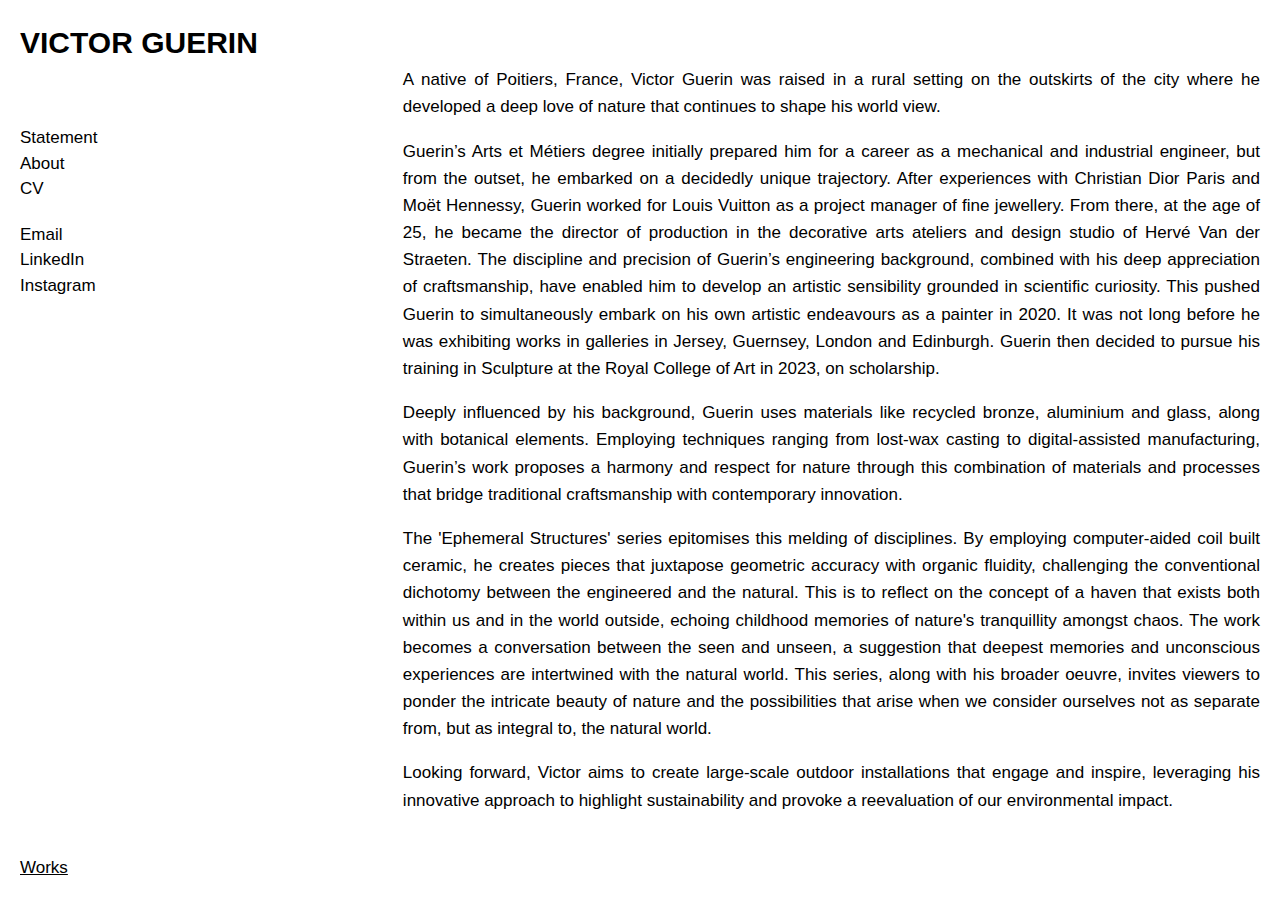
<file: about.html>
<!DOCTYPE html>
<html lang="en">
<head>
    <meta charset="UTF-8">
    <meta name="viewport" content="width=device-width, initial-scale=1.0">
    <title>About - Victor Guerin</title>
    <style>
        body, html {
            margin: 0;
            padding: 0;
            width: 100%;
            height: 100%;
            overflow: hidden;
            font-family: sans-serif;
            background-color: white;
            font-size: 17px; 
        }
        .container {
            display: flex;
            height: 100vh;
            overflow: hidden;
        }
        .navigation {
            padding: 20px;
            background-color: transparent;
            width: 400px;
            display: flex;
            flex-direction: column;
            justify-content: space-between;
            box-sizing: border-box;
            font-size: 17px;
            white-space: nowrap;
        }
        .navigation a, .navigation p {
            margin: 0;
            color: black;
            text-decoration: none;
            line-height: 1.5;
        }
        .content {
            flex-grow: 1;
            display: flex;
            justify-content: center;
            align-items: center;
            padding: 20px;
            overflow-y: auto;
            text-align: justify;
        }
        .content div {
            max-width: 900px;
            margin: auto;
        }
        .content h1, .content p {
            font-size: 17px;
        }
        .content h1 {
            margin-top: 0;
        }
        .content p {
            line-height: 1.6;
        }
        .works-link {
            display: block;
            margin-top: 20px;
            text-decoration: underline !important; 
        }
        .mobile-banner {
                display: none;
        }
        .mobile-footer {
                display: none;
        }

        @media (max-width: 768px) {
            .navigation {
                display: none;
            }
            .content {
                padding-top: 60px;
                padding-bottom: 60px;
                overflow-y: auto;
                display: block;
                width: 100%;
            }
            .content p {
                text-indent: 25px; /* Apply text indentation only on mobile */
            }
            
            .mobile-banner {
                display: flex;
                justify-content: space-between;
                align-items: center;
                width: 100%;
                padding: 10px 0; /* Reduced vertical padding */
                position: fixed;
                top: 0;
                background-color: #fff;
                box-shadow: 0 2px 4px rgba(0,0,0,0.1);
                z-index: 1001;
            }
            .mobile-banner a {
                display: inline-block;
                margin: 0;
                padding: 0 10px; /* Added horizontal padding */
                text-align: justify; /* Justify text */
                text-justify: distribute-all-lines; /* Justify all lines */
                font-size: 16px; /* Set font size */
                color: black; /* Set color to black */
                text-decoration: none; /* Remove default underline */
            }
            .mobile-banner a.works-link {
                text-decoration: underline; /* Underline only 'Works' link */
            }
            .mobile-banner .content {
                flex-grow: 1;
                text-align: justify;
                margin-left: 20px; /* Adjusted margin */
                margin-right: 20px; /* Adjusted margin */
            }
            .mobile-footer {
                display: flex;
                justify-content: space-between;
                align-items: center;
                width: 100%;
                padding: 10px 0; /* Reduced vertical padding */
                position: fixed;
                bottom: 0;
                background-color: #fff;
                box-shadow: 0 -2px 4px rgba(0,0,0,0.1);
                z-index: 1001;
            }
            .mobile-footer a {
                display: inline-block;
                margin: 0;
                padding: 0 10px; /* Added horizontal padding */
                text-align: justify; /* Justify text */
                text-justify: distribute-all-lines; /* Justify all lines */
                font-size: 16px; /* Set font size */
                color: black; /* Set color to black */
                text-decoration: none; /* Remove default underline */
            }
            .mobile-footer a.works-link {
                text-decoration: underline; /* Underline only 'Works' link */
            }

        }
    </style>
</head>
<body>
    
    <div class="container">
        <div class="navigation">
            <div>
                <a href="hello.html" style="font-weight: bold; font-size: 30px;">VICTOR GUERIN</a>
                <br><br><br><br>
                 <!-- <a href="RCA Graduate Show 2024.html">RCA Graduate Show 2024</a> -->
                <a href="statement.html">Statement</a><br>
                <a href="about.html">About</a><br>
                <a href="cv.html">CV</a><br><br>
                <a href="mailto:victorguerin.fr+web@pm.me">Email</a><br>
                <a href="https://www.linkedin.com/in/guerinvictor/">LinkedIn</a><br>
                <a href="https://www.instagram.com/victorguerin.fr/">Instagram</a><br>
            </div>
            <a href="hello.html" class="works-link">Works</a>
        </div>
        <div class="content">
            <div>
                <p>A native of Poitiers, France, Victor Guerin was raised in a rural setting on the outskirts of the city where he developed a deep love of nature that continues to shape his world view.
                </p>
                <p>Guerin’s Arts et Métiers degree initially prepared him for a career as a mechanical and industrial engineer, but from the outset, he embarked on a decidedly unique trajectory. After experiences with Christian Dior Paris and Moët Hennessy, Guerin worked for Louis Vuitton as a project manager of fine jewellery. From there, at the age of 25, he became the director of production in the decorative arts ateliers and design studio of Hervé Van der Straeten. The discipline and precision of Guerin’s engineering background, combined with his deep appreciation of craftsmanship, have enabled him to develop an artistic sensibility grounded in scientific curiosity. This pushed Guerin to simultaneously embark on his own artistic endeavours as a painter in 2020. It was not long before he was exhibiting works in galleries in Jersey, Guernsey, London and Edinburgh. Guerin then decided to pursue his training in Sculpture at the Royal College of Art in 2023, on scholarship. 
                </p> 
                <p>Deeply influenced by his background, Guerin uses materials like recycled bronze, aluminium and glass, along with botanical elements. Employing techniques ranging from lost-wax casting to digital-assisted manufacturing, Guerin’s work proposes a harmony and respect for nature through this combination of materials and processes that bridge traditional craftsmanship with contemporary innovation.
                </p>
                <p>The 'Ephemeral Structures' series epitomises this melding of disciplines. By employing computer-aided coil built ceramic, he creates pieces that juxtapose geometric accuracy with organic fluidity, challenging the conventional dichotomy between the engineered and the natural. This is to reflect on the concept of a haven that exists both within us and in the world outside, echoing childhood memories of nature's tranquillity amongst chaos. The work becomes a conversation between the seen and unseen, a suggestion that deepest memories and unconscious experiences are intertwined with the natural world. This series, along with his broader oeuvre, invites viewers to ponder the intricate beauty of nature and the possibilities that arise when we consider ourselves not as separate from, but as integral to, the natural world. 
                </p>
                <p>Looking forward, Victor aims to create large-scale outdoor installations that engage and inspire, leveraging his innovative approach to highlight sustainability and provoke a reevaluation of our environmental impact.
                </p>
                <br>
            </div>
        </div>
    </div>
    
    <!-- Mobile-specific Banner -->
    <div class="mobile-banner">
        <a href="hello.html" style="font-weight: bold;font-size: 17px">VICTOR GUERIN</a>
        <div>
            <!-- <a href="RCA Graduate Show 2024.html">RCA Graduate Show 2024</a> -->
            <a href="statement.html">Statement</a>
            <a href="about.html">About</a>
            <a href="cv.html">CV</a>
        </div>
    </div>
    
    <!-- Mobile-specific Footer -->
    <div class="mobile-footer">
            <a href="hello.html" class="works-link">Works</a>
        <div>
            <a href="https://www.instagram.com/victorguerin.fr/">Instagram</a>
            <a href="https://www.linkedin.com/in/guerinvictor/">LinkedIn</a>
            <a href="mailto:victorguerin.fr+web@pm.me">Email</a>
        </div>
        
    </div>
</body>
</html>
</file>
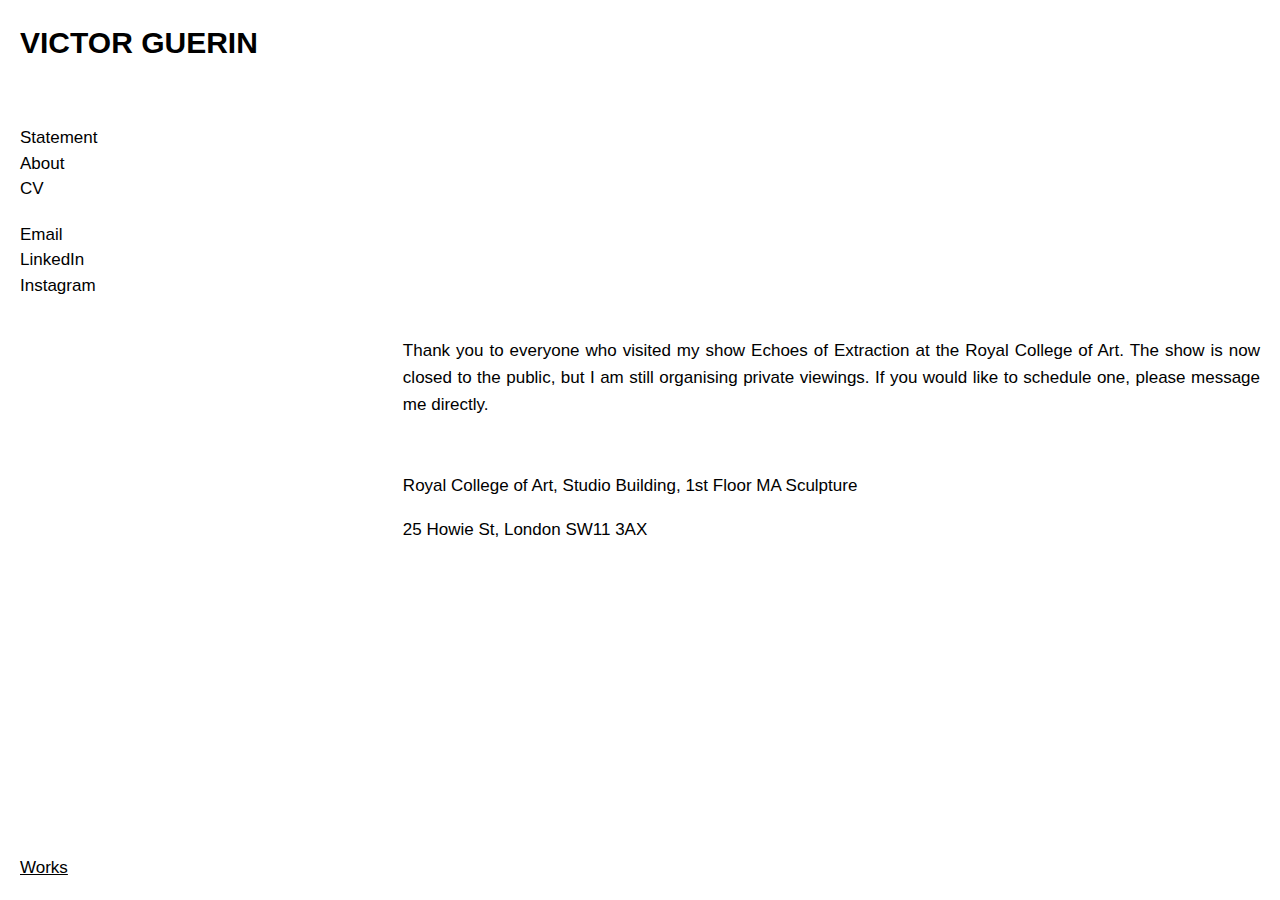
<file: Current exhibition.html>
<!DOCTYPE html>
<html lang="en">
<head>
    <meta charset="UTF-8">
    <meta name="viewport" content="width=device-width, initial-scale=1.0">
    <title>RCA Graduate Show 2024 - Victor Guerin</title>
    <style>
        body, html {
            margin: 0;
            padding: 0;
            width: 100%;
            height: 100%;
            overflow: hidden;
            font-family: sans-serif;
            background-color: white;
            font-size: 17px; 
        }
        .container {
            display: flex;
            height: 100vh;
            overflow: hidden;
        }
        .navigation {
            padding: 20px;
            background-color: transparent;
            width: 400px;
            display: flex;
            flex-direction: column;
            justify-content: space-between;
            box-sizing: border-box;
            font-size: 17px;
            white-space: nowrap;
        }
        .navigation a, .navigation p {
            margin: 0;
            color: black;
            text-decoration: none;
            line-height: 1.5;
        }
        .content {
            flex-grow: 1;
            display: flex;
            justify-content: center;
            align-items: center;
            padding: 20px;
            overflow-y: auto;
            text-align: justify;
        }
        .content div {
            max-width: 900px;
            margin: auto;
        }
        .content h1, .content p {
            font-size: 17px;
        }
        .content h1 {
            margin-top: 0;
        }
        .content p {
            line-height: 1.6;
        }
        .works-link {
            display: block;
            margin-top: 20px;
            text-decoration: underline !important; 
        }
        .mobile-banner {
                display: none;
        }
        .mobile-footer {
                display: none;
        }

        @media (max-width: 768px) {
            .navigation {
                display: none;
            }
            .content {
                padding-top: 60px;
                padding-bottom: 60px;
                overflow-y: auto;
                display: block;
                width: 100%;
            }
            .content p {
                text-indent: 25px; /* Apply text indentation only on mobile */
            }
            
            .mobile-banner {
                display: flex;
                justify-content: space-between;
                align-items: center;
                width: 100%;
                padding: 10px 0; /* Reduced vertical padding */
                position: fixed;
                top: 0;
                background-color: #fff;
                box-shadow: 0 2px 4px rgba(0,0,0,0.1);
                z-index: 1001;
            }
            .mobile-banner a {
                display: inline-block;
                margin: 0;
                padding: 0 10px; /* Added horizontal padding */
                text-align: justify; /* Justify text */
                text-justify: distribute-all-lines; /* Justify all lines */
                font-size: 16px; /* Set font size */
                color: black; /* Set color to black */
                text-decoration: none; /* Remove default underline */
            }
            .mobile-banner a.works-link {
                text-decoration: underline; /* Underline only 'Works' link */
            }
            .mobile-banner .content {
                flex-grow: 1;
                text-align: justify;
                margin-left: 20px; /* Adjusted margin */
                margin-right: 20px; /* Adjusted margin */
            }
            .mobile-footer {
                display: flex;
                justify-content: space-between;
                align-items: center;
                width: 100%;
                padding: 10px 0; /* Reduced vertical padding */
                position: fixed;
                bottom: 0;
                background-color: #fff;
                box-shadow: 0 -2px 4px rgba(0,0,0,0.1);
                z-index: 1001;
            }
            .mobile-footer a {
                display: inline-block;
                margin: 0;
                padding: 0 10px; /* Added horizontal padding */
                text-align: justify; /* Justify text */
                text-justify: distribute-all-lines; /* Justify all lines */
                font-size: 16px; /* Set font size */
                color: black; /* Set color to black */
                text-decoration: none; /* Remove default underline */
            }
            .mobile-footer a.works-link {
                text-decoration: underline; /* Underline only 'Works' link */
            }

        }
    </style>
</head>
<body>
    
    <div class="container">
        <div class="navigation">
            <div>
                <a href="hello.html" style="font-weight: bold; font-size: 30px;">VICTOR GUERIN</a>
                <br><br><br><br>
                <!-- <a href="RCA Graduate Show 2024.html">RCA Graduate Show 2024</a> -->
                <a href="statement.html">Statement</a><br>
                <a href="about.html">About</a><br>
                <a href="cv.html">CV</a><br><br>
                <a href="mailto:victorguerin.fr+web@pm.me">Email</a><br>
                <a href="https://www.linkedin.com/in/guerinvictor/">LinkedIn</a><br>
                <a href="https://www.instagram.com/victorguerin.fr/">Instagram</a><br>
            </div>
            <a href="hello.html" class="works-link">Works</a>
        </div>
        <div class="content">
            <div>
                <p>Thank you to everyone who visited my show Echoes of Extraction at the Royal College of Art. The show is now closed to the public, but I am still organising private viewings. If you would like to schedule one, please message me directly.
                </p> 
                <br>
                <p>Royal College of Art, Studio Building, 1st Floor MA Sculpture
                </p> 
                <p>25 Howie St, London SW11 3AX
                </p> 
                <br>
            </div>
        </div>
    </div>
    
    <!-- Mobile-specific Banner -->
    <div class="mobile-banner">
        <a href="hello.html" style="font-weight: bold;font-size: 17px">VICTOR GUERIN</a>
        <div>
            <!-- <a href="RCA Graduate Show 2024.html">RCA Graduate Show 2024</a> -->
            <a href="statement.html">Statement</a>
            <a href="about.html">About</a>
            <a href="cv.html">CV</a>
        </div>
    </div>
    
    <!-- Mobile-specific Footer -->
    <div class="mobile-footer">
            <a href="hello.html" class="works-link">Works</a>
        <div>
            <a href="https://www.instagram.com/victorguerin.fr/">Instagram</a>
            <a href="https://www.linkedin.com/in/guerinvictor/">LinkedIn</a>
            <a href="mailto:victorguerin.fr+web@pm.me">Email</a>
        </div>
        
    </div>
</body>
</html>
</file>
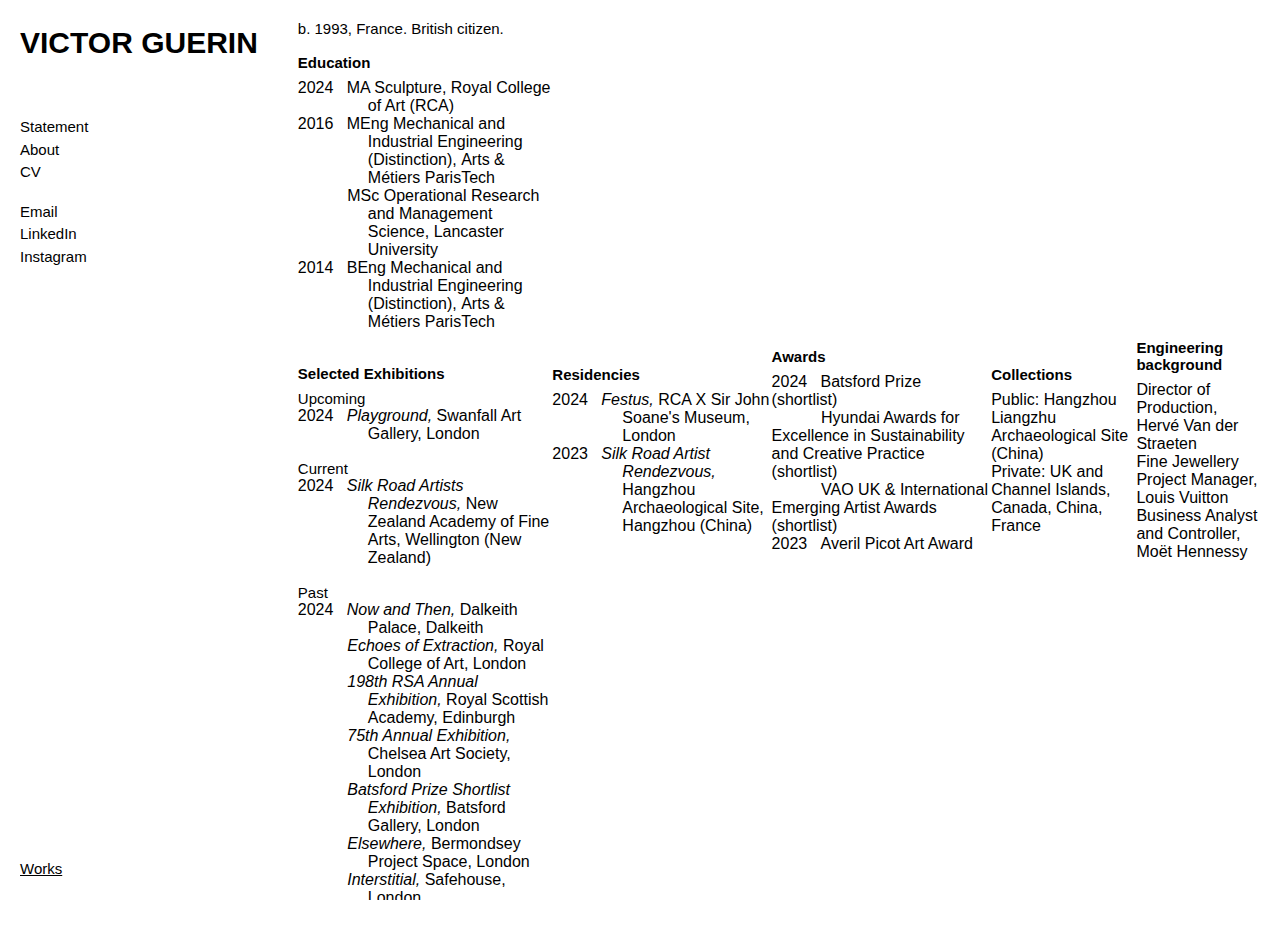
<file: cv.html>
<!DOCTYPE html>
<html lang="en">
<head>
    <meta charset="UTF-8">
    <meta name="viewport" content="width=device-width, initial-scale=1.0">
    <title>CV - Victor Guerin</title>
    <style>
        body, html {
            margin: 0;
            padding: 0;
            width: 100%;
            height: 100%;
            overflow: hidden;
            font-family: sans-serif;
            background-color: white;
            font-size: 15px; 
        }
        .container {
            display: flex;
            height: 100vh;
            overflow: hidden;
        }

        .navigation {
            padding: 20px;
            background-color: transparent;
            width: 400px;
            display: flex;
            flex-direction: column;
            justify-content: space-between;
            box-sizing: border-box;
            font-size: 15px;
            white-space: nowrap;
        }

        .navigation a, .navigation p {
            margin: 0;
            color: black;
            text-decoration: none;
            line-height: 1.5;
        }

        .content {
            flex-grow: 1;
            display: flex;
            justify-content: center;
            align-items: center;
            padding: 20px;
            overflow-y: auto;
            text-align: justify;
        }
        .content div {
            max-width: 900px;
            margin: auto;
        }
        .content h1, .content p {
            font-size: 15px;
        }
        .content h1 {
            margin-top: 0;
        }
        .content p {
            line-height: 1.6;
            margin-bottom: 8px;
        }
        .works-link {
            display: block;
            margin-top: 20px;
            text-decoration: underline !important; 
        }
        .section {
            margin-bottom: 20px;
        }
        .section-title {
            font-weight: bold;
            margin-bottom: 10px;
            padding-bottom: 8px;
        }
        .section-subtitle {
            font-weight: normal;
            text-align: left; 
            margin-bottom: 9px;
            font-size: 15px; 
        }
        
        /* Hanging Indentation Setup */
.exhibition-row, .education-row, .residency-row {
    display: block;
    margin-bottom: 10px;
    padding-left: 70px; /* Indents text after the year */
    text-indent: -70px; /* Moves the year back to the left */
}

.exhibition-year, .education-year, .residency-year {
    width: 70px;
    display: inline-block;
}

        .exhibition-row {
            display: block;
            text-align: left;
            font-size: 16px;
            margin-bottom: 10px;
        }
        .exhibition-year, .exhibition-title, .exhibition-gallery, .exhibition-location {
            display: inline;
            margin-right: 0;
        }
        .exhibition-title {
            font-style: italic;
        }
        .exhibition-year::after {
            content: "\00A0\00A0";
        }
        .exhibition-title::after, .exhibition-gallery::after {
            content: ",";
        }
        
        .empty-year {
            display: inline-block;
            width: 45px; /* Adjust this width to match the space of a year and two spaces */
            visibility: hidden;
        }


        .residency-row {
            display: block;
            text-align: left;
            margin-bottom: 10px;
            font-size: 16px;
        }
        .residency-year, .residency-host, .residency-title, .residency-location {
            display: inline;
            margin-right: 0;
        }
        .residency-title {
            font-style: italic;
        }
        .residency-year::after{
            content: "\00A0\00A0";
        }
        .residency-host::after, .residency-title::after{
            content: ",";
        }

        
        .education-row {
            display: block;
            text-align: left;
            margin-bottom: 10px;
            font-size: 16px;
        }
        .education-year, .education-degree, .education-school {
            display: inline;
            margin-right: 0;
        }
       
        .education-year::after {
            content: "\00A0\00A0";
        }
        .education-degree::after {
            content: ",";
        }
        

        .award-row {
            display: block;
            text-align: left;
            margin-bottom: 10px;
            font-size: 16px;
        }

        .award-year, .award-name {
            display: inline;
            margin-right: 0;
        }
        .award-year::after {
            content: "\00A0\00A0";
        }

        

        .collection-row {
            display: block;
            text-align: left;
            margin-bottom: 10px;
            font-size: 16px;
        }
        .collection-type, .collection-location {
            display: inline;
            margin-right: 0;
        }
        .collection-type::after {
            content: ":";
        }

        .engineering-row {
            display: block;
            text-align: left;
            margin-bottom: 10px;
            font-size: 16px;
        }
        .engineering-type, .engineering-location {
            display: inline;
            margin-right: 0;
        }
        .engineering-type::after {
            content: ",";
        }

        .mobile-banner {
            display: none;
        }
        .mobile-footer {
            display: none;
        }
        
        @media (max-width: 768px) {
            .navigation {
                display: none;
            }
            .content {
                padding-top: 60px;
                padding-bottom: 60px;
                overflow-y: auto;
                display: block;
                width: 100%;
            }
        }
    </style>
</head>

<body>
    <div class="container">
        <div class="navigation">
            <div>
                <a href="hello.html" style="font-weight: bold; font-size: 30px;">VICTOR GUERIN</a>
                <br><br><br><br>
                <a href="statement.html">Statement</a><br>
                <a href="about.html">About</a><br>
                <a href="cv.html">CV</a><br>
                <br>
                <a href="mailto:victorguerin.fr+web@pm.me">Email</a><br>
                <a href="https://www.linkedin.com/in/guerinvictor/">LinkedIn</a><br>
                <a href="https://www.instagram.com/victorguerin.fr/">Instagram</a>
            </div>
            <a href="hello.html" class="works-link">Works</a> 
        </div>
        <div class="content">
            <div>
                <div class="section">
                    <div>b. 1993, France. British citizen.</div>
                    
                    <br>
                         <div class="section">
                    <div class="section-title">Education</div>
                    <div class="education-row">
                        <div class="education-year">2024</div>
                        <div class="education-degree">MA Sculpture</div>
                        <div class="education-school">Royal College of Art (RCA)</div>
                    </div>
                    <div class="education-row">
                        <div class="education-year">2016</div>
                        <div class="education-degree">MEng Mechanical and Industrial Engineering (Distinction)</div>
                        <div class="education-school">Arts & Métiers ParisTech</div>
                    </div>
                    <div class="education-row">
                        <div class="empty-year"></div>
                        <div class="education-degree">MSc Operational Research and Management Science</div>
                        <div class="education-school">Lancaster University</div>
                    </div>
                    <div class="education-row">
                        <div class="education-year">2014</div>
                        <div class="education-degree">BEng Mechanical and Industrial Engineering (Distinction)</div>
                        <div class="education-school">Arts & Métiers ParisTech</div>
                    </div>
                </div>

                
                <br><br>
                    <div class="section-title">Selected Exhibitions</div>
                    
                    <div class="section-subtitle">Upcoming</div>
                    <div class="exhibition-row">
                        <div class="exhibition-year">2024</div>
                        <div class="exhibition-title">Playground</div>
                        <div class="exhibition-gallery">Swanfall Art Gallery</div>
                        <div class="exhibition-location">London</div>
                    </div>
                     <br>
                    
                    <div class="section-subtitle">Current</div>
                    <div class="exhibition-row">
                        <div class="exhibition-year">2024</div>
                        <div class="exhibition-title">Silk Road Artists Rendezvous</div>
                        <div class="exhibition-gallery">New Zealand Academy of Fine Arts</div>
                        <div class="exhibition-location">Wellington (New Zealand)</div>
                    </div>
                     <br>
                    

                    <div class="section-subtitle">Past</div>
                    <div class="exhibition-row">
                        <div class="exhibition-year">2024</div>
                        <div class="exhibition-title">Now and Then</div>
                        <div class="exhibition-gallery">Dalkeith Palace</div>
                        <div class="exhibition-location">Dalkeith</div>
                    </div>

                    <div class="exhibition-row">
                        <div class="empty-year"></div>
                        <div class="exhibition-title">Echoes of Extraction</div>
                        <div class="exhibition-gallery">Royal College of Art</div>
                        <div class="exhibition-location">London</div>
                    </div>

                    <div class="exhibition-row">
                        <div class="empty-year"></div>
                        <div class="exhibition-title">198th RSA Annual Exhibition</div>
                        <div class="exhibition-gallery">Royal Scottish Academy</div>
                        <div class="exhibition-location">Edinburgh</div>
                    </div>

                    <div class="exhibition-row">
                        <div class="empty-year"></div>
                        <div class="exhibition-title">75th Annual Exhibition</div>
                        <div class="exhibition-gallery">Chelsea Art Society</div>
                        <div class="exhibition-location">London</div>
                    </div>

                    <div class="exhibition-row">
                        <div class="empty-year"></div>
                        <div class="exhibition-title">Batsford Prize Shortlist Exhibition</div>
                        <div class="exhibition-gallery">Batsford Gallery</div>
                        <div class="exhibition-location">London</div>
                    </div>

                    <div class="exhibition-row">
                        <div class="empty-year"></div>
                        <div class="exhibition-title">Elsewhere</div>
                        <div class="exhibition-gallery">Bermondsey Project Space</div>
                        <div class="exhibition-location">London</div>
                    </div>

                    <div class="exhibition-row">
                        <div class="empty-year"></div>
                        <div class="exhibition-title">Interstitial</div>
                        <div class="exhibition-gallery">Safehouse</div>
                        <div class="exhibition-location">London</div>
                    </div>

                    <div class="exhibition-row">
                        <div class="empty-year"></div>
                        <div class="exhibition-title">The Enigma of Consciousness</div>
                        <div class="exhibition-gallery">Art in the Docks Gallery</div>
                        <div class="exhibition-location">London</div>
                    </div>

                    <div class="exhibition-row">
                        <div class="empty-year"></div>
                        <div class="exhibition-title">Terrain</div>
                        <div class="exhibition-gallery">Royal College of Art</div>
                        <div class="exhibition-location">London</div>
                    </div>

                    <div class="exhibition-row">
                        <div class="exhibition-year">2023</div>
                        <div class="exhibition-title">Silk Road residency</div>
                        <div class="exhibition-gallery">Liangzhu Forum</div>
                        <div class="exhibition-location">Hangzhou (China)</div>
                    </div>

                    <!--div class="exhibition-row">
                        <div class="empty-year"></div>
                        <div class="exhibition-title">SSA 30 x 30</div>
                        <div class="exhibition-gallery">Society of Scottish Artists</div>
                        <div class="exhibition-location">Online</div>
                    </div-->

                    < div class="exhibition-row">
                        <div class="empty-year"></div>
                        <div class="exhibition-title">Rooting our cities</div>
                        <div class="exhibition-gallery">Botanical Garden of Palermo</div>
                        <div class="exhibition-location">Palermo</div>
                    </div>

                    <!--div class="exhibition-row">
                        <div class="empty-year"></div>
                        <div class="exhibition-title">Island Games</div>
                        <div class="exhibition-gallery">George Crossan Gallery</div>
                        <div class="exhibition-location">Guernsey (c.i.)</div>
                </div-->

                    <div class="exhibition-row">
                        <div class="exhibition-year">2022</div>
                        <div class="exhibition-title">SSA 130 Years</div>
                        <div class="exhibition-gallery">Society of Scottish Artists</div>
                        <div class="exhibition-location">Edinburgh</div>
                    </div>

                    <div class="exhibition-row">
                        <div class="empty-year"></div>
                        <div class="exhibition-title">Brushes with greatness</div>
                        <div class="exhibition-gallery">Private & Public Gallery</div>
                        <div class="exhibition-location">Jersey (c.i.)</div>
                    </div>

                    <div class="exhibition-row">
                        <div class="empty-year"></div>
                        <div class="exhibition-title">Chemin</div>
                        <div class="exhibition-gallery">ArtHouse Jersey</div>
                        <div class="exhibition-location">Jersey (c.i.)</div>
                    </div>

                    <div class="exhibition-row">
                        <div class="exhibition-year">2021</div>
                        <div class="exhibition-title">Vogue II</div>
                        <div class="exhibition-gallery">Boomer Gallery</div>
                        <div class="exhibition-location">London</div>
                    </div>
                </div>

                
                <br><br>
                <div class="section">
                    <div class="section-title">Residencies</div>
                    <div class="residency-row">
                        <div class="residency-year">2024</div>
                        <div class="residency-title">Festus</div>
                        <div class="residency-host">RCA X Sir John Soane's Museum</div>
                        <div class="residency-location">London</div>
                    </div>

                    <div class="residency-row">
                        <div class="residency-year">2023</div>
                        <div class="residency-title">Silk Road Artist Rendezvous</div>
                        <div class="residency-host">Hangzhou Archaeological Site</div>
                        <div class="residency-location">Hangzhou (China)</div>
                    </div>
                </div>


                
                <br><br>
           
                <div class="section">
    <div class="section-title">Awards</div>

    <div class="award-row">
        <div class="award-year">2024</div>
        <div class="award-name">Batsford Prize (shortlist)</div>
    </div>

    <div class="award-row">
        <div class="empty-year"></div>
        <div class="award-name">Hyundai Awards for Excellence in Sustainability and Creative Practice (shortlist)</div>
    </div>

    <div class="award-row">
        <div class="empty-year"></div>
        <div class="award-name">VAO UK & International Emerging Artist Awards (shortlist)</div>
    </div>

    <div class="award-row">
        <div class="award-year">2023</div>
        <div class="award-name">Averil Picot Art Award</div>
    </div>
</div>

                <br><br>
                <div class="section">
                    <div class="section-title">Collections</div>
                    <div class="collection-row">
                        <div class="collection-type">Public</div>
                        <div class="collection-location">Hangzhou Liangzhu Archaeological Site (China)</div>
                    </div>

                    <div class="collection-row">
                        <div class="collection-type">Private</div>
                        <div class="collection-location">UK and Channel Islands, Canada, China, France</div>    
                    </div>
                </div>

                <br><br>
                <div class="section">
                    <div class="section-title">Engineering background</div>
                    <div class="engineering-row">
                        <div class="engineering-type">Director of Production</div>
                        <div class="engineering-location">Hervé Van der Straeten</div>
                    </div>

                    <div class="engineering-row">
                        <div class="engineering-type">Fine Jewellery Project Manager</div>
                        <div class="engineering-location">Louis Vuitton</div>
                    </div>
                    
                    <div class="engineering-row">
                        <div class="engineering-type">Business Analyst and Controller</div>
                        <div class="engineering-location">Moët Hennessy</div>
                    </div>
                </div>
            </div>
        </div>
    </div>
    <div class="footer">
        <a href="hello.html">Work</a>
        <div style="text-align: right;">
            <a href="https://www.instagram.com/victorguerin.fr/">Instagram</a>
            <a href="https://www.linkedin.com/in/guerinvictor/">LinkedIn</a>
            <a href="mailto:victorguerin.fr+web@pm.me">Email</a>
        </div>
    </div>
</body>
</html>
</file>
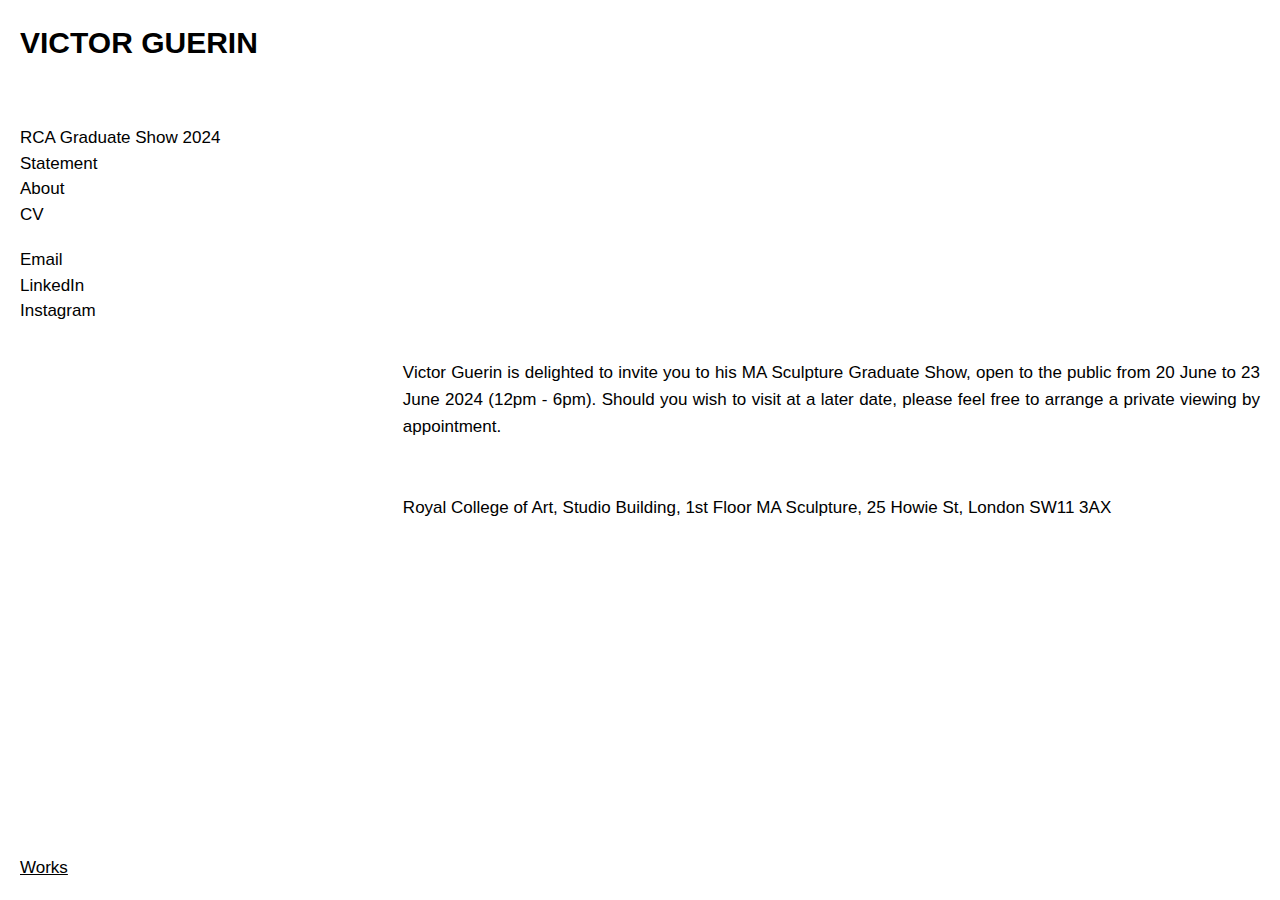
<file: RCA Graduate Show 2024.html>
<!DOCTYPE html>
<html lang="en">
<head>
    <meta charset="UTF-8">
    <meta name="viewport" content="width=device-width, initial-scale=1.0">
    <title>RCA Graduate Show 2024 - Victor Guerin</title>
    <style>
        body, html {
            margin: 0;
            padding: 0;
            width: 100%;
            height: 100%;
            overflow: hidden;
            font-family: sans-serif;
            background-color: white;
            font-size: 17px; 
        }
        .container {
            display: flex;
            height: 100vh;
            overflow: hidden;
        }
        .navigation {
            padding: 20px;
            background-color: transparent;
            width: 400px;
            display: flex;
            flex-direction: column;
            justify-content: space-between;
            box-sizing: border-box;
            font-size: 17px;
            white-space: nowrap;
        }
        .navigation a, .navigation p {
            margin: 0;
            color: black;
            text-decoration: none;
            line-height: 1.5;
        }
        .content {
            flex-grow: 1;
            display: flex;
            justify-content: center;
            align-items: center;
            padding: 20px;
            overflow-y: auto;
            text-align: justify;
        }
        .content div {
            max-width: 900px;
            margin: auto;
        }
        .content h1, .content p {
            font-size: 17px;
        }
        .content h1 {
            margin-top: 0;
        }
        .content p {
            line-height: 1.6;
        }
        .works-link {
            display: block;
            margin-top: 20px;
            text-decoration: underline !important; 
        }
        .mobile-banner {
                display: none;
        }
        .mobile-footer {
                display: none;
        }

        @media (max-width: 768px) {
            .navigation {
                display: none;
            }
            .content {
                padding-top: 60px;
                padding-bottom: 60px;
                overflow-y: auto;
                display: block;
                width: 100%;
            }
            .content p {
                text-indent: 25px; /* Apply text indentation only on mobile */
            }
            
            .mobile-banner {
                display: flex;
                justify-content: space-between;
                align-items: center;
                width: 100%;
                padding: 10px 0; /* Reduced vertical padding */
                position: fixed;
                top: 0;
                background-color: #fff;
                box-shadow: 0 2px 4px rgba(0,0,0,0.1);
                z-index: 1001;
            }
            .mobile-banner a {
                display: inline-block;
                margin: 0;
                padding: 0 10px; /* Added horizontal padding */
                text-align: justify; /* Justify text */
                text-justify: distribute-all-lines; /* Justify all lines */
                font-size: 16px; /* Set font size */
                color: black; /* Set color to black */
                text-decoration: none; /* Remove default underline */
            }
            .mobile-banner a.works-link {
                text-decoration: underline; /* Underline only 'Works' link */
            }
            .mobile-banner .content {
                flex-grow: 1;
                text-align: justify;
                margin-left: 20px; /* Adjusted margin */
                margin-right: 20px; /* Adjusted margin */
            }
            .mobile-footer {
                display: flex;
                justify-content: space-between;
                align-items: center;
                width: 100%;
                padding: 10px 0; /* Reduced vertical padding */
                position: fixed;
                bottom: 0;
                background-color: #fff;
                box-shadow: 0 -2px 4px rgba(0,0,0,0.1);
                z-index: 1001;
            }
            .mobile-footer a {
                display: inline-block;
                margin: 0;
                padding: 0 10px; /* Added horizontal padding */
                text-align: justify; /* Justify text */
                text-justify: distribute-all-lines; /* Justify all lines */
                font-size: 16px; /* Set font size */
                color: black; /* Set color to black */
                text-decoration: none; /* Remove default underline */
            }
            .mobile-footer a.works-link {
                text-decoration: underline; /* Underline only 'Works' link */
            }

        }
    </style>
</head>
<body>
    
    <div class="container">
        <div class="navigation">
            <div>
                <a href="hello.html" style="font-weight: bold; font-size: 30px;">VICTOR GUERIN</a>
                <br><br><br><br>
                <a href="RCA Graduate Show 2024.html">RCA Graduate Show 2024</a><br>
                <a href="statement.html">Statement</a><br>
                <a href="about.html">About</a><br>
                <a href="cv.html">CV</a><br><br>
                <a href="mailto:victorguerin.fr+web@pm.me">Email</a><br>
                <a href="https://www.linkedin.com/in/guerinvictor/">LinkedIn</a><br>
                <a href="https://www.instagram.com/victorguerin.fr/">Instagram</a><br>
            </div>
            <a href="hello.html" class="works-link">Works</a>
        </div>
        <div class="content">
            <div>
                <p>Victor Guerin is delighted to invite you to his MA Sculpture Graduate Show, open to the public from 20 June to 23 June 2024 (12pm - 6pm). Should you wish to visit at a later date, please feel free to arrange a private viewing by appointment.
                </p> 
                <br>
                <p>Royal College of Art, Studio Building, 1st Floor MA Sculpture, 25 Howie St, London SW11 3AX
                </p> 
                <br>
            </div>
        </div>
    </div>
    
    <!-- Mobile-specific Banner -->
    <div class="mobile-banner">
        <a href="hello.html" style="font-weight: bold;font-size: 17px">VICTOR GUERIN</a>
        <div>
            <a href="RCA Graduate Show 2024.html">RCA Graduate Show 2024</a>
            <a href="statement.html">Statement</a>
            <a href="about.html">About</a>
            <a href="cv.html">CV</a>
        </div>
    </div>
    
    <!-- Mobile-specific Footer -->
    <div class="mobile-footer">
            <a href="hello.html" class="works-link">Works</a>
        <div>
            <a href="https://www.instagram.com/victorguerin.fr/">Instagram</a>
            <a href="https://www.linkedin.com/in/guerinvictor/">LinkedIn</a>
            <a href="mailto:victorguerin.fr+web@pm.me">Email</a>
        </div>
        
    </div>
</body>
</html>
</file>
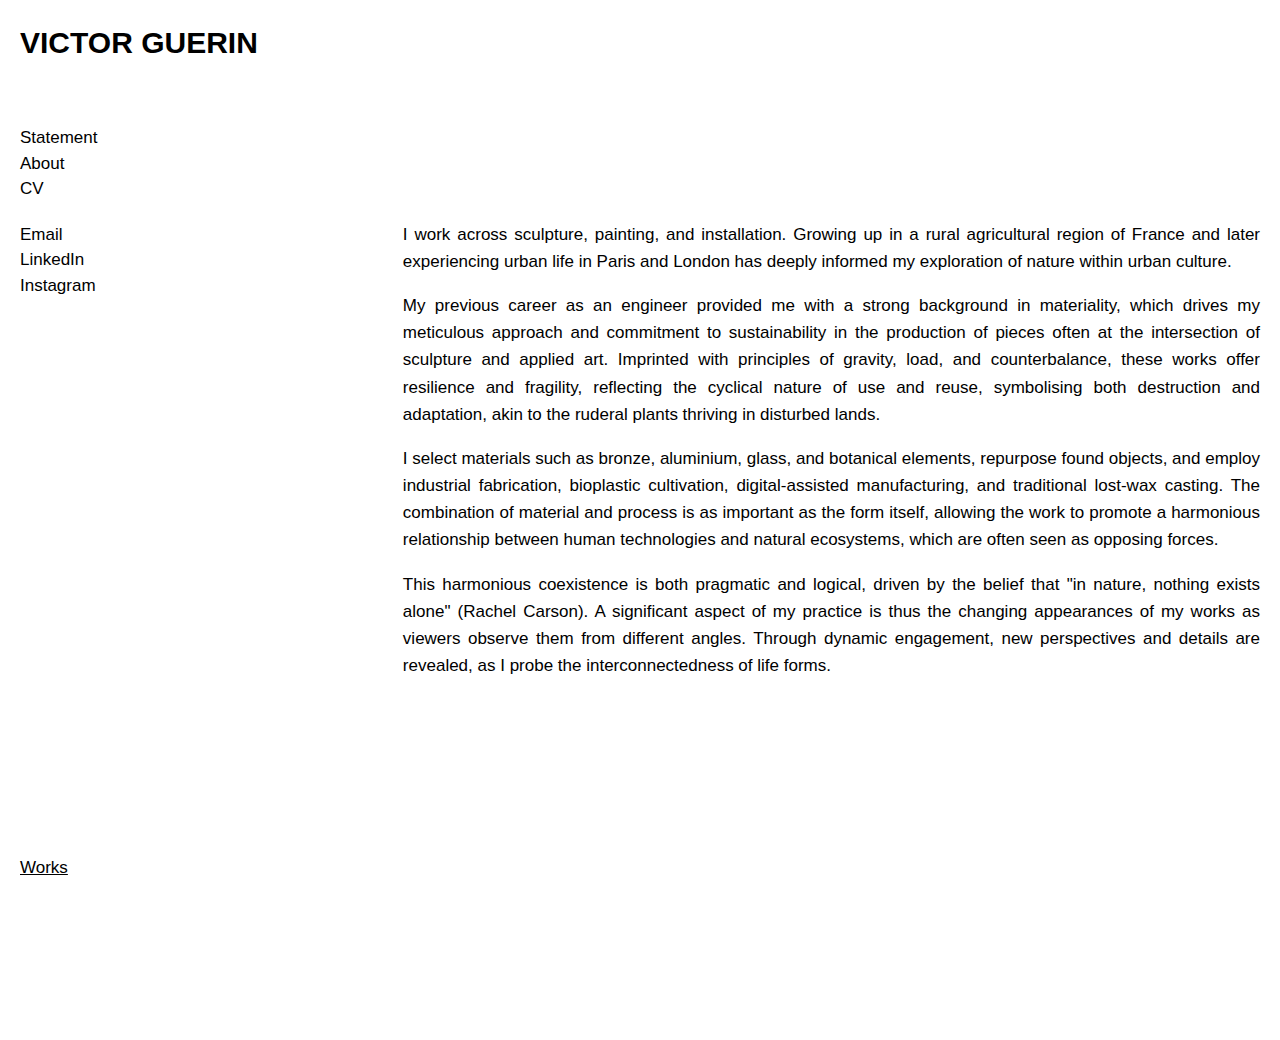
<file: statement.html>
<!DOCTYPE html>
<html lang="en">
<head>
    <meta charset="UTF-8">
    <meta name="viewport" content="width=device-width, initial-scale=1.0">
    <title>About - Victor Guerin</title>
    <style>
        body, html {
            margin: 0;
            padding: 0;
            width: 100%;
            height: 100%;
            overflow: hidden;
            font-family: sans-serif;
            background-color: white;
            font-size: 17px; 
        }
        .container {
            display: flex;
            height: 100vh;
            overflow: hidden;
        }
        .navigation {
            padding: 20px;
            background-color: transparent;
            width: 400px;
            display: flex;
            flex-direction: column;
            justify-content: space-between;
            box-sizing: border-box;
            font-size: 17px;
            white-space: nowrap;
        }
        .navigation a, .navigation p {
            margin: 0;
            color: black;
            text-decoration: none;
            line-height: 1.5;
        }
        .content {
            flex-grow: 1;
            display: flex;
            justify-content: center;
            align-items: center;
            padding: 20px;
            overflow-y: auto;
            text-align: justify;
        }
        .content div {
            max-width: 900px;
            margin: auto;
        }
        .content h1, .content p {
            font-size: 17px;
        }
        .content h1 {
            margin-top: 0;
        }
        .content p {
            line-height: 1.6;
        }
        .works-link {
            display: block;
            margin-top: 20px;
            text-decoration: underline !important; 
        }
        
        @media (max-width: 768px) {
            .navigation {
                display: none;
            }
            .content {
                padding-top: 60px;
                padding-bottom: 60px;
                overflow-y: auto;
                display: block;
                width: 100%;
            }
            .content p {
                text-indent: 25px; /* Apply text indentation only on mobile */
            }
            .mobile-banner {
                display: flex;
                justify-content: space-between;
                align-items: center;
                width: 100%;
                padding: 10px 0; /* Reduced vertical padding */
                position: fixed;
                top: 0;
                background-color: #fff;
                box-shadow: 0 2px 4px rgba(0,0,0,0.1);
                z-index: 1001;
            }
            .mobile-banner a {
                display: inline-block;
                margin: 0;
                padding: 0 10px; /* Added horizontal padding */
                text-align: justify; /* Justify text */
                text-justify: distribute-all-lines; /* Justify all lines */
                font-size: 16px; /* Set font size */
                color: black; /* Set color to black */
                text-decoration: none; /* Remove default underline */
            }
            .mobile-banner a.works-link {
                text-decoration: underline; /* Underline only 'Works' link */
            }
            .mobile-banner .content {
                flex-grow: 1;
                text-align: justify;
                margin-left: 20px; /* Adjusted margin */
                margin-right: 20px; /* Adjusted margin */
            }
            .mobile-footer {
                display: flex;
                justify-content: space-between;
                align-items: center;
                width: 100%;
                padding: 10px 0; /* Reduced vertical padding */
                position: fixed;
                bottom: 0;
                background-color: #fff;
                box-shadow: 0 -2px 4px rgba(0,0,0,0.1);
                z-index: 1001;
            }
            .mobile-footer a {
                display: inline-block;
                margin: 0;
                padding: 0 10px; /* Added horizontal padding */
                text-align: justify; /* Justify text */
                text-justify: distribute-all-lines; /* Justify all lines */
                font-size: 16px; /* Set font size */
                color: black; /* Set color to black */
                text-decoration: none; /* Remove default underline */
            }
            .mobile-footer a.works-link {
                text-decoration: underline; /* Underline only 'Works' link */
            }

}

    </style>
</head>
<body>
    <div class="container">
        <div class="navigation">
            <div>
                <a href="hello.html" style="font-weight: bold; font-size: 30px;">VICTOR GUERIN</a> <!-- Make 'Victor Guerin' a link to the home page -->
                <br><br><br><br>
              <!-- <a href="RCA Graduate Show 2024.html">RCA Graduate Show 2024</a> -->
                <a href="statement.html">Statement</a><br>
                <a href="about.html">About</a><br>
                <a href="cv.html">CV</a><br><br>
                <a href="mailto:victorguerin.fr+web@pm.me">Email</a><br>
                <a href="https://www.linkedin.com/in/guerinvictor/">LinkedIn</a><br>
                <a href="https://www.instagram.com/victorguerin.fr/">Instagram</a><br>
            </div>
                <a href="hello.html" class="works-link">Works</a> 
            </div>
        <div class="content">
            <div>
                <p>I work across sculpture, painting, and installation. Growing up in a rural agricultural region of France and later experiencing urban life in Paris and London has deeply informed my exploration of nature within urban culture.
                </p>
                <p>My previous career as an engineer provided me with a strong background in materiality, which drives my meticulous approach and commitment to sustainability in the production of pieces often at the intersection of sculpture and applied art. Imprinted with principles of gravity, load, and counterbalance, these works offer resilience and fragility, reflecting the cyclical nature of use and reuse, symbolising both destruction and adaptation, akin to the ruderal plants thriving in disturbed lands.
                </p>
                <p>I select materials such as bronze, aluminium, glass, and botanical elements, repurpose found objects, and employ industrial fabrication, bioplastic cultivation, digital-assisted manufacturing, and traditional lost-wax casting. The combination of material and process is as important as the form itself, allowing the work to promote a harmonious relationship between human technologies and natural ecosystems, which are often seen as opposing forces.
                </p>
                <p>This harmonious coexistence is both pragmatic and logical, driven by the belief that "in nature, nothing exists alone" (Rachel Carson). A significant aspect of my practice is thus the changing appearances of my works as viewers observe them from different angles. Through dynamic engagement, new perspectives and details are revealed, as I probe the interconnectedness of life forms.
                    <br>
            </div>
        </div>
    </div>
    <div class="footer">
    <a href="hello.html">Work</a>
    <div style="text-align: right;">
        <a href="https://www.instagram.com/victorguerin.fr/">Instagram</a>
        <a href="https://www.linkedin.com/in/guerinvictor/">LinkedIn</a>
        <a href="mailto:victorguerin.fr+web@pm.me">Email</a>
    </div>

        
    <!-- Mobile-specific Banner -->
    <div class="mobile-banner">
        <a href="hello.html" style="font-weight: bold;font-size: 17px">VICTOR GUERIN</a>
        <div>
           <!-- <a href="RCA Graduate Show 2024.html">RCA Graduate Show 2024</a> -->
            <a href="statement.html">Statement</a>
            <a href="about.html">About</a>
            <a href="cv.html">CV</a>
        </div>
    </div>
    
    <!-- Mobile-specific Footer -->
    <div class="mobile-footer">
            <a href="hello.html" class="works-link">Works</a>
        <div>
            <a href="https://www.instagram.com/victorguerin.fr/">Instagram</a>
            <a href="https://www.linkedin.com/in/guerinvictor/">LinkedIn</a>
            <a href="mailto:victorguerin.fr+web@pm.me">Email</a>
        </div>
        
</div>
</body>
</html>
</file>
